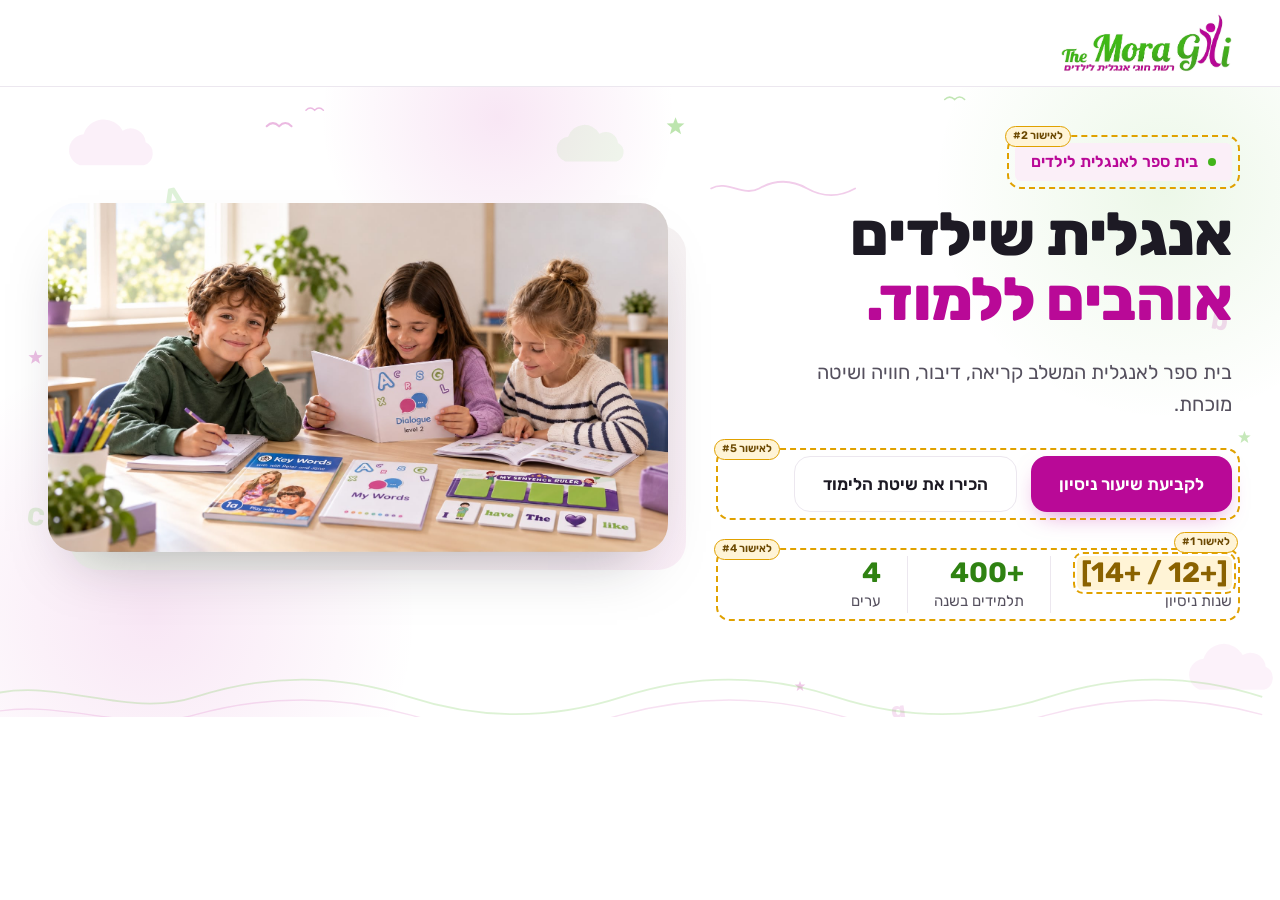
<file: index.html>
<!doctype html>
<html lang="he" dir="rtl">
<head>
  <meta charset="utf-8">
  <meta name="robots" content="noindex, nofollow">
  <meta name="viewport" content="width=device-width, initial-scale=1">
  <title>Mora Gili — אנגלית שילדים אוהבים ללמוד</title>
  <link rel="preconnect" href="https://fonts.googleapis.com">
  <link rel="preconnect" href="https://fonts.gstatic.com" crossorigin>
  <link href="https://fonts.googleapis.com/css2?family=Rubik:wght@400;500;600;700;800&amp;display=swap" rel="stylesheet">
  <link rel="stylesheet" href="styles.css">
</head>
<!-- Open-question markers («לאישור»): to hide them all, change the next line to <body class="hide-open"> -->
<body>

  <!-- Minimal header: logo only (as on the original site). No nav — nav items are not part of the section-1 brief. -->
  <header class="site-header">
    <div class="site-header__inner">
      <span class="site-header__logo-wrap">
        <img class="site-header__logo" src="assets/moragili-logo.png" width="2028" height="686"
             alt="The Mora Gili — רשת חוגי אנגלית לילדים">
      </span>
    </div>
  </header>

  <main>
    <!-- SECTION 1 — HERO -->
    <section class="hero" id="hero" aria-labelledby="hero-title">

      <!-- Subtle decorations: clouds, birds, letters, stars, wavy lines (spec: «בעדינות») -->
      <svg class="hero__deco" aria-hidden="true" focusable="false" viewBox="0 0 1440 760" preserveAspectRatio="xMidYMid slice">
        <defs>
          <radialGradient id="glowPurple" cx="50%" cy="50%" r="50%">
            <stop offset="0" stop-color="#B90997" stop-opacity=".10"/>
            <stop offset="1" stop-color="#B90997" stop-opacity="0"/>
          </radialGradient>
          <radialGradient id="glowGreen" cx="50%" cy="50%" r="50%">
            <stop offset="0" stop-color="#42B41A" stop-opacity=".10"/>
            <stop offset="1" stop-color="#42B41A" stop-opacity="0"/>
          </radialGradient>
          <path id="cloud" d="M20 44a18 18 0 0 1 4-35 24 24 0 0 1 44-4 17 17 0 0 1 26 13 14 14 0 0 1-2 26z"/>
          <path id="star" d="M0-10 2.6-3.2 10-3 4.2 1.6 6.2 9 0 4.8-6.2 9-4.2 1.6-10-3-2.6-3.2z"/>
          <path id="bird" d="M0 0q7-7 14 0q7-7 14 0" fill="none" stroke-width="2.2" stroke-linecap="round"/>
        </defs>

        <!-- soft brand glows (echo of the original site's blurred circles) -->
        <circle cx="1310" cy="140" r="260" fill="url(#glowGreen)"/>
        <circle cx="170" cy="620" r="300" fill="url(#glowPurple)"/>
        <circle cx="560" cy="60" r="200" fill="url(#glowPurple)"/>

        <!-- clouds -->
        <use href="#cloud" x="70" y="70" fill="#B90997" opacity=".06"/>
        <use href="#cloud" x="610" y="70" fill="#42B41A" opacity=".07" transform="scale(.8)" transform-origin="660 93"/>
        <use href="#cloud" x="1330" y="660" fill="#B90997" opacity=".05"/>

        <!-- birds -->
        <g stroke="#B90997" opacity=".28">
          <use href="#bird" x="300" y="70"/>
          <use href="#bird" x="340" y="52" transform="scale(.7)" transform-origin="354 52"/>
        </g>
        <g stroke="#42B41A" opacity=".32">
          <use href="#bird" x="1060" y="40" transform="scale(.8)" transform-origin="1074 40"/>
        </g>

        <!-- stars -->
        <use href="#star" x="760" y="70" fill="#42B41A" opacity=".35"/>
        <use href="#star" x="40" y="330" fill="#B90997" opacity=".25" transform="scale(.8)" transform-origin="40 330"/>
        <use href="#star" x="1400" y="420" fill="#42B41A" opacity=".3" transform="scale(.7)" transform-origin="1400 420"/>
        <use href="#star" x="900" y="700" fill="#B90997" opacity=".22" transform="scale(.6)" transform-origin="900 700"/>

        <!-- letters -->
        <g font-family="Rubik, Arial, sans-serif" font-weight="700">
          <text x="210" y="160" font-size="34" fill="#42B41A" opacity=".16" transform="rotate(-12 210 160)">A</text>
          <text x="1380" y="300" font-size="30" fill="#B90997" opacity=".14" transform="rotate(10 1380 300)">b</text>
          <text x="48" y="520" font-size="28" fill="#42B41A" opacity=".14" transform="rotate(8 48 520)">C</text>
          <text x="1020" y="735" font-size="26" fill="#B90997" opacity=".12" transform="rotate(-8 1020 735)">g</text>
        </g>

        <!-- wavy lines -->
        <path d="M-20 712c80-26 160 26 240 0s160-26 240 0 160 26 240 0 160-26 240 0 160 26 240 0 160-26 240 0" fill="none" stroke="#42B41A" stroke-width="2" opacity=".18"/>
        <path d="M-20 732c80-22 160 22 240 0s160-22 240 0 160 22 240 0 160-22 240 0 160 22 240 0 160-22 240 0" fill="none" stroke="#B90997" stroke-width="1.5" opacity=".12"/>
        <path d="M800 140c18-10 36 10 54 0s36-10 54 0 36 10 54 0" fill="none" stroke="#B90997" stroke-width="2" opacity=".2" stroke-linecap="round"/>
      </svg>

      <div class="hero__inner">

        <div class="hero__content">
          <p class="hero__eyebrow open-q" data-q="2"><span class="hero__eyebrow-dot" aria-hidden="true"></span>בית ספר לאנגלית לילדים</p>

          <h1 class="hero__title" id="hero-title">
            <span class="hero__title-line">אנגלית שילדים</span>
            <span class="hero__title-line hero__title-line--accent">אוהבים ללמוד.</span>
          </h1>

          <p class="hero__subtitle">בית ספר לאנגלית המשלב קריאה, דיבור, חוויה ושיטה מוכחת.</p>

          <div class="hero__actions open-q" data-q="5">
            <a class="btn btn--primary" href="#">לקביעת שיעור ניסיון</a>
            <a class="btn btn--secondary" href="#">הכירו את שיטת הלימוד</a>
          </div>

          <ul class="trust open-q" data-q="4" aria-label="נתוני אמון">
            <li class="trust__item">
              <strong class="trust__num trust__num--placeholder open-q" data-q="1"><span dir="ltr">[14+ / 12+]</span></strong>
              <span class="trust__label">שנות ניסיון</span>
            </li>
            <li class="trust__item">
              <strong class="trust__num"><span dir="ltr">400+</span></strong>
              <span class="trust__label">תלמידים בשנה</span>
            </li>
            <li class="trust__item">
              <strong class="trust__num">4</strong>
              <span class="trust__label">ערים</span>
            </li>
          </ul>
        </div>

        <figure class="hero__media">
          <span class="hero__media-backdrop" aria-hidden="true"></span>
          <img class="hero__img" src="assets/hero-three-kids.jpg" width="1672" height="941"
               alt="שלושה ילדים יושבים סביב שולחן בכיתה מוארת: ילד בסווטשירט ירוק נשען על ידו ומחייך למצלמה, ושתי ילדות קוראות יחד בספרי Mora Gili. על השולחן ספרי לימוד, כרטיסיות מילים באנגלית ועפרונות צבעוניים.">
        </figure>

      </div>
    </section>
  </main>

</body>
</html>
</file>
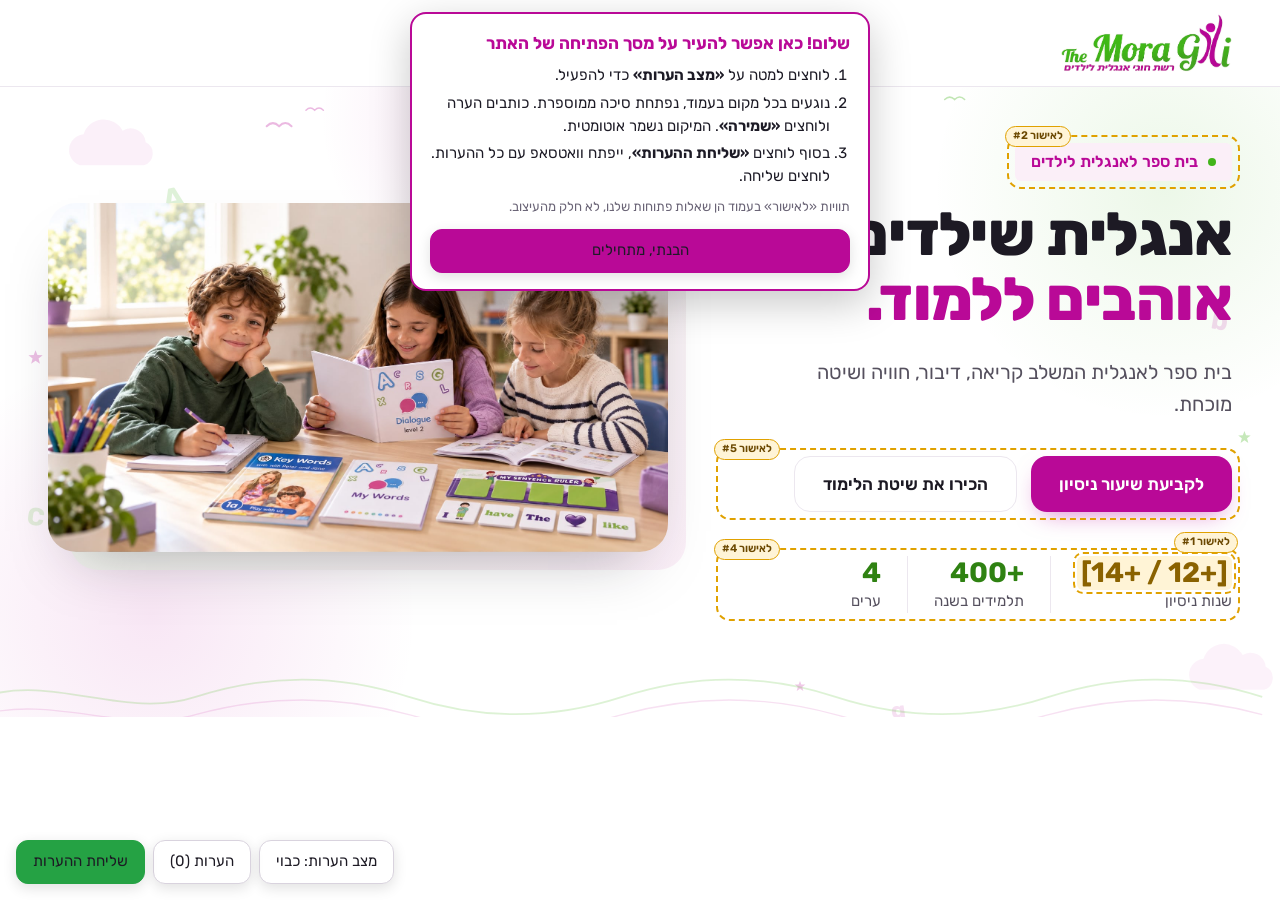
<file: review.html>
<!doctype html>
<html lang="he" dir="rtl">
<head>
  <meta charset="utf-8">
  <meta name="robots" content="noindex, nofollow">
  <meta name="viewport" content="width=device-width, initial-scale=1">
  <title>Mora Gili — אנגלית שילדים אוהבים ללמוד (גרסת הערות)</title>
  <link rel="preconnect" href="https://fonts.googleapis.com">
  <link rel="preconnect" href="https://fonts.gstatic.com" crossorigin>
  <link href="https://fonts.googleapis.com/css2?family=Rubik:wght@400;500;600;700;800&amp;display=swap" rel="stylesheet">
  <link rel="stylesheet" href="styles.css">
  <!-- Review layer (overlay only; does not change the design) -->
  <link rel="stylesheet" href="review.css">
</head>
<!-- Open-question markers («לאישור»): to hide them all, change the next line to <body class="hide-open"> -->
<body>

  <!-- Minimal header: logo only (as on the original site). No nav — nav items are not part of the section-1 brief. -->
  <header class="site-header">
    <div class="site-header__inner">
      <span class="site-header__logo-wrap">
        <img class="site-header__logo" src="assets/moragili-logo.png" width="2028" height="686"
             alt="The Mora Gili — רשת חוגי אנגלית לילדים">
      </span>
    </div>
  </header>

  <main>
    <!-- SECTION 1 — HERO -->
    <section class="hero" id="hero" aria-labelledby="hero-title">

      <!-- Subtle decorations: clouds, birds, letters, stars, wavy lines (spec: «בעדינות») -->
      <svg class="hero__deco" aria-hidden="true" focusable="false" viewBox="0 0 1440 760" preserveAspectRatio="xMidYMid slice">
        <defs>
          <radialGradient id="glowPurple" cx="50%" cy="50%" r="50%">
            <stop offset="0" stop-color="#B90997" stop-opacity=".10"/>
            <stop offset="1" stop-color="#B90997" stop-opacity="0"/>
          </radialGradient>
          <radialGradient id="glowGreen" cx="50%" cy="50%" r="50%">
            <stop offset="0" stop-color="#42B41A" stop-opacity=".10"/>
            <stop offset="1" stop-color="#42B41A" stop-opacity="0"/>
          </radialGradient>
          <path id="cloud" d="M20 44a18 18 0 0 1 4-35 24 24 0 0 1 44-4 17 17 0 0 1 26 13 14 14 0 0 1-2 26z"/>
          <path id="star" d="M0-10 2.6-3.2 10-3 4.2 1.6 6.2 9 0 4.8-6.2 9-4.2 1.6-10-3-2.6-3.2z"/>
          <path id="bird" d="M0 0q7-7 14 0q7-7 14 0" fill="none" stroke-width="2.2" stroke-linecap="round"/>
        </defs>

        <!-- soft brand glows (echo of the original site's blurred circles) -->
        <circle cx="1310" cy="140" r="260" fill="url(#glowGreen)"/>
        <circle cx="170" cy="620" r="300" fill="url(#glowPurple)"/>
        <circle cx="560" cy="60" r="200" fill="url(#glowPurple)"/>

        <!-- clouds -->
        <use href="#cloud" x="70" y="70" fill="#B90997" opacity=".06"/>
        <use href="#cloud" x="610" y="70" fill="#42B41A" opacity=".07" transform="scale(.8)" transform-origin="660 93"/>
        <use href="#cloud" x="1330" y="660" fill="#B90997" opacity=".05"/>

        <!-- birds -->
        <g stroke="#B90997" opacity=".28">
          <use href="#bird" x="300" y="70"/>
          <use href="#bird" x="340" y="52" transform="scale(.7)" transform-origin="354 52"/>
        </g>
        <g stroke="#42B41A" opacity=".32">
          <use href="#bird" x="1060" y="40" transform="scale(.8)" transform-origin="1074 40"/>
        </g>

        <!-- stars -->
        <use href="#star" x="760" y="70" fill="#42B41A" opacity=".35"/>
        <use href="#star" x="40" y="330" fill="#B90997" opacity=".25" transform="scale(.8)" transform-origin="40 330"/>
        <use href="#star" x="1400" y="420" fill="#42B41A" opacity=".3" transform="scale(.7)" transform-origin="1400 420"/>
        <use href="#star" x="900" y="700" fill="#B90997" opacity=".22" transform="scale(.6)" transform-origin="900 700"/>

        <!-- letters -->
        <g font-family="Rubik, Arial, sans-serif" font-weight="700">
          <text x="210" y="160" font-size="34" fill="#42B41A" opacity=".16" transform="rotate(-12 210 160)">A</text>
          <text x="1380" y="300" font-size="30" fill="#B90997" opacity=".14" transform="rotate(10 1380 300)">b</text>
          <text x="48" y="520" font-size="28" fill="#42B41A" opacity=".14" transform="rotate(8 48 520)">C</text>
          <text x="1020" y="735" font-size="26" fill="#B90997" opacity=".12" transform="rotate(-8 1020 735)">g</text>
        </g>

        <!-- wavy lines -->
        <path d="M-20 712c80-26 160 26 240 0s160-26 240 0 160 26 240 0 160-26 240 0 160 26 240 0 160-26 240 0" fill="none" stroke="#42B41A" stroke-width="2" opacity=".18"/>
        <path d="M-20 732c80-22 160 22 240 0s160-22 240 0 160 22 240 0 160-22 240 0 160 22 240 0 160-22 240 0" fill="none" stroke="#B90997" stroke-width="1.5" opacity=".12"/>
        <path d="M800 140c18-10 36 10 54 0s36-10 54 0 36 10 54 0" fill="none" stroke="#B90997" stroke-width="2" opacity=".2" stroke-linecap="round"/>
      </svg>

      <div class="hero__inner">

        <div class="hero__content">
          <p class="hero__eyebrow open-q" data-q="2"><span class="hero__eyebrow-dot" aria-hidden="true"></span>בית ספר לאנגלית לילדים</p>

          <h1 class="hero__title" id="hero-title">
            <span class="hero__title-line">אנגלית שילדים</span>
            <span class="hero__title-line hero__title-line--accent">אוהבים ללמוד.</span>
          </h1>

          <p class="hero__subtitle">בית ספר לאנגלית המשלב קריאה, דיבור, חוויה ושיטה מוכחת.</p>

          <div class="hero__actions open-q" data-q="5">
            <a class="btn btn--primary" href="#">לקביעת שיעור ניסיון</a>
            <a class="btn btn--secondary" href="#">הכירו את שיטת הלימוד</a>
          </div>

          <ul class="trust open-q" data-q="4" aria-label="נתוני אמון">
            <li class="trust__item">
              <strong class="trust__num trust__num--placeholder open-q" data-q="1"><span dir="ltr">[14+ / 12+]</span></strong>
              <span class="trust__label">שנות ניסיון</span>
            </li>
            <li class="trust__item">
              <strong class="trust__num"><span dir="ltr">400+</span></strong>
              <span class="trust__label">תלמידים בשנה</span>
            </li>
            <li class="trust__item">
              <strong class="trust__num">4</strong>
              <span class="trust__label">ערים</span>
            </li>
          </ul>
        </div>

        <figure class="hero__media">
          <span class="hero__media-backdrop" aria-hidden="true"></span>
          <img class="hero__img" src="assets/hero-three-kids.jpg" width="1672" height="941"
               alt="שלושה ילדים יושבים סביב שולחן בכיתה מוארת: ילד בסווטשירט ירוק נשען על ידו ומחייך למצלמה, ושתי ילדות קוראות יחד בספרי Mora Gili. על השולחן ספרי לימוד, כרטיסיות מילים באנגלית ועפרונות צבעוניים.">
        </figure>

      </div>
    </section>
  </main>

  <script src="review.js"></script>
</body>
</html>
</file>
<file: styles.css>
/* Mora Gili — Section 1 (Hero)
   Brand colors sampled from assets/moragili-logo.png (median of opaque logo pixels):
   green  #42B41A  ("The Mora")
   purple #B90997  ("Gili" figure + tagline)
   Darker/lighter tints below are derived from those two values. */

:root {
  --brand-purple: #B90997;
  --brand-purple-dark: #94077A;   /* derived: hover / pressed */
  --brand-purple-tint: #FBEFF8;   /* derived: soft surfaces */
  --brand-green: #42B41A;
  --brand-green-dark: #2F8212;    /* derived: green used as text (contrast on white) */
  --brand-green-tint: #EEF8EA;
  --white: #FFFFFF;
  --ink: #1D1A24;
  --ink-soft: #55505E;
  --line: #ECE7EF;

  --font: "Rubik", "Assistant", "Heebo", "Arial Hebrew", "Segoe UI", Arial, sans-serif;
  --radius-lg: 28px;
  --container: 1320px;
  --gutter: 48px;
}

*, *::before, *::after { box-sizing: border-box; }

html { -webkit-text-size-adjust: 100%; }

body {
  margin: 0;
  font-family: var(--font);
  color: var(--ink);
  background: var(--white);
  line-height: 1.5;
  -webkit-font-smoothing: antialiased;
}

img { max-width: 100%; display: block; }

/* ---------- Header (logo only) ---------- */
.site-header {
  position: relative;
  z-index: 2;
  background: var(--white);
  border-bottom: 1px solid var(--line);
}
.site-header__inner {
  max-width: var(--container);
  margin: 0 auto;
  padding: 14px var(--gutter);
  display: flex;
  align-items: center;
}
.site-header__logo {
  height: 58px;
  width: auto;
}

/* ---------- Hero ---------- */
.hero {
  position: relative;
  overflow: hidden;
  isolation: isolate;
  padding: 56px 0 104px;
  background: var(--white);
}

.hero__deco {
  position: absolute;
  inset: 0;
  width: 100%;
  height: 100%;
  z-index: -1;
  pointer-events: none;
}

.hero__inner {
  max-width: var(--container);
  margin: 0 auto;
  padding: 0 var(--gutter);
  display: grid;
  grid-template-columns: minmax(0, 1fr) minmax(0, 1.22fr);
  gap: 56px;
  align-items: center;
}

.hero__content { position: relative; }

.hero__eyebrow {
  display: inline-flex;
  align-items: center;
  gap: 10px;
  margin: 0 0 22px;
  padding: 7px 16px;
  border-radius: 999px;
  background: var(--brand-purple-tint);
  color: var(--brand-purple);
  font-size: 1rem;
  font-weight: 600;
}
.hero__eyebrow-dot {
  width: 8px;
  height: 8px;
  border-radius: 50%;
  background: var(--brand-green);
  flex: none;
}

.hero__title {
  margin: 0;
  font-size: clamp(2.4rem, 4.7vw, 4.5rem);
  font-weight: 800;
  line-height: 1.08;
  letter-spacing: -0.01em;
  color: var(--ink);
}
.hero__title-line { display: block; }
.hero__title-line--accent { color: var(--brand-purple); }

.hero__subtitle {
  margin: 24px 0 0;
  max-width: 32ch;
  font-size: clamp(1.125rem, 1.55vw, 1.375rem);
  font-weight: 400;
  line-height: 1.6;
  color: var(--ink-soft);
}

.hero__actions {
  display: flex;
  flex-wrap: wrap;
  gap: 14px;
  margin-top: 36px;
}

.btn {
  display: inline-flex;
  align-items: center;
  justify-content: center;
  min-height: 56px;
  padding: 0 28px;
  border-radius: 16px;
  font-family: inherit;
  font-size: 1.0625rem;
  font-weight: 600;
  text-decoration: none;
  transition: background-color .2s ease, color .2s ease, box-shadow .2s ease, transform .2s ease;
}
.btn:focus-visible {
  outline: 3px solid var(--brand-green);
  outline-offset: 3px;
}
.btn--primary {
  background: var(--brand-purple);
  color: var(--white);
  box-shadow: 0 10px 24px -10px rgba(185, 9, 151, .55);
}
.btn--primary:hover { background: var(--brand-purple-dark); transform: translateY(-1px); }
.btn--secondary {
  background: var(--white);
  color: var(--ink);
  border: 1.5px solid var(--line);
}
.btn--secondary:hover { border-color: var(--brand-purple); color: var(--brand-purple); }

/* Trust figures — «14+ שנות ניסיון | 400+ תלמידים בשנה | 4 ערים» */
.trust {
  list-style: none;
  display: flex;
  flex-wrap: wrap;
  margin: 44px 0 0;
  padding: 0;
}
.trust__item {
  display: flex;
  flex-direction: column;
  padding-inline: 26px;
  border-inline-start: 1px solid var(--line);
}
.trust__item:first-child { padding-inline-start: 0; border-inline-start: 0; }
.trust__num {
  font-size: 1.75rem;
  font-weight: 700;
  line-height: 1.2;
  color: var(--brand-green-dark);
}
.trust__label {
  font-size: .9375rem;
  color: var(--ink-soft);
}

/* Image — shown whole (never cropped), so faces and Mora Gili books stay visible */
.hero__media {
  position: relative;
  margin: 0;
}
.hero__media-backdrop {
  position: absolute;
  inset: 22px -18px -18px 22px;
  border-radius: var(--radius-lg);
  background: linear-gradient(135deg, var(--brand-green-tint), var(--brand-purple-tint));
  z-index: 0;
}
.hero__img {
  position: relative;
  z-index: 1;
  width: 100%;
  height: auto;
  border-radius: var(--radius-lg);
  box-shadow: 0 30px 60px -30px rgba(29, 26, 36, .35);
}

/* ---------- Open-question markers («לאישור») ----------
   Hide all: <body class="hide-open">. Outline + absolutely-positioned label → no layout shift. */
.open-q {
  position: relative;
  outline: 2px dashed #E0A100;
  outline-offset: 6px;
  border-radius: 6px;
}
.open-q::after {
  content: "לאישור #" attr(data-q);
  position: absolute;
  top: -17px;
  inset-inline-end: -10px;
  z-index: 5;
  padding: 1px 7px;
  border: 1px solid #E0A100;
  border-radius: 999px;
  background: #FFF4D6;
  color: #6B4800;
  font: 600 11px/1.5 var(--font);
  letter-spacing: 0;
  white-space: nowrap;
  pointer-events: none;
}
.open-q--logo, .site-header__logo-wrap { display: inline-block; }
.open-q--logo::after { top: 50%; inset-inline-end: auto; right: calc(100% + 12px); transform: translateY(-50%); }
.trust .open-q::after { top: -24px; inset-inline-end: auto; inset-inline-start: -6px; }
.trust__num--placeholder { color: #8A6200; background: #FFF4D6; border-radius: 6px; padding: 0 4px; outline-offset: 2px; }

body.hide-open .open-q { outline: none; }
body.hide-open .open-q::after { display: none; }
body.hide-open .trust__num--placeholder { color: var(--brand-green-dark); background: none; padding: 0; }

/* ---------- Responsive ---------- */
@media (max-width: 1100px) {
  .hero__inner { gap: 40px; }
  .trust__item { padding-inline: 18px; }
}

@media (max-width: 900px) {
  :root { --gutter: 20px; }
  .site-header__inner { padding-block: 10px; }
  .site-header__logo { height: 44px; }

  .hero { padding: 28px 0 72px; }
  /* Mobile order: eyebrow → headline → subtitle → image → buttons → trust,
     so image + headline + buttons are all in the first screen. */
  .hero__inner {
    display: flex;
    flex-direction: column;
    align-items: stretch;
    gap: 0;
  }
  .hero__content { display: contents; }
  .hero__eyebrow { order: 1; align-self: flex-start; margin-bottom: 18px; }
  .hero__title { order: 2; }
  .hero__subtitle { order: 3; margin-top: 14px; max-width: none; }
  .hero__media { order: 4; margin-top: 28px; }
  .hero__actions { order: 5; margin-top: 36px; }
  .trust { order: 6; }
  .hero__actions .btn { flex: 1 1 100%; }
  .trust { margin-top: 32px; }
  .hero__media-backdrop { inset: 12px -8px -10px 10px; }
  .hero__img { border-radius: 20px; }
}

@media (max-width: 420px) {
  .hero__eyebrow { font-size: .9375rem; }
  .trust__item { padding-inline: 14px; }
  .trust__num { font-size: 1.4rem; }
  .trust__label { font-size: .875rem; }
}

@media (prefers-reduced-motion: reduce) {
  .btn { transition: none; }
  .btn--primary:hover { transform: none; }
}
</file>
<file: review.css>
/* Review / comment layer — Mora Gili section 1.
   Everything here is namespaced "mgr-" and is either position:fixed or position:absolute
   on top of the page, so the Hero design itself is never re-laid-out. */

.mgr-ui, .mgr-ui * { box-sizing: border-box; }
.mgr-ui {
  font: 400 15px/1.45 "Rubik", "Assistant", "Heebo", Arial, sans-serif;
  color: #1D1A24;
  direction: rtl;
  text-align: right;
  letter-spacing: 0;
}
.mgr-ui button, .mgr-ui input, .mgr-ui textarea { font: inherit; color: inherit; }

/* cursor only — no geometry change */
html.mgr-commenting, html.mgr-commenting * { cursor: crosshair !important; }
html.mgr-commenting .mgr-ui, html.mgr-commenting .mgr-ui * { cursor: auto !important; }
html.mgr-commenting .mgr-ui button, html.mgr-commenting .mgr-pin { cursor: pointer !important; }

/* ---------- pin layer (document coordinates) ---------- */
.mgr-layer {
  position: absolute;
  top: 0;
  left: 0;
  width: 0;
  height: 0;
  overflow: visible;
  z-index: 2147483000;
}
.mgr-pin {
  position: absolute;
  width: 34px;
  height: 34px;
  margin: -41px 0 0 -17px;          /* rotated tip (≈24px below centre) sits on the clicked point */
  padding: 0;
  border: 2px solid #fff;
  border-radius: 50% 50% 50% 0;
  transform: rotate(-45deg);
  background: #E0A100;
  box-shadow: 0 4px 12px rgba(0, 0, 0, .3);
  display: flex;
  align-items: center;
  justify-content: center;
  touch-action: manipulation;
}
.mgr-pin::before {                   /* invisible 44px touch target */
  content: "";
  position: absolute;
  inset: -6px;
}
.mgr-pin__n {
  transform: rotate(45deg);
  color: #1D1A24;
  font: 700 13px/1 "Rubik", Arial, sans-serif;
}
.mgr-pin--draft { background: #B90997; }
.mgr-pin--draft .mgr-pin__n { color: #fff; }
.mgr-pin--detached { background: #9A96A0; }
.mgr-pin--flash { animation: mgr-flash 1.4s ease-out 1; }
@keyframes mgr-flash {
  0%   { box-shadow: 0 0 0 0 rgba(185, 9, 151, .7); }
  70%  { box-shadow: 0 0 0 22px rgba(185, 9, 151, 0); }
  100% { box-shadow: 0 4px 12px rgba(0, 0, 0, .3); }
}
.mgr-target-outline {
  position: absolute;
  pointer-events: none;
  border: 2px solid #B90997;
  border-radius: 6px;
  background: rgba(185, 9, 151, .06);
}

/* ---------- toolbar ---------- */
.mgr-toolbar {
  position: fixed;
  left: 16px;
  bottom: 16px;
  z-index: 2147483100;
  display: flex;
  gap: 8px;
  flex-wrap: wrap;
  direction: rtl;
  pointer-events: none;              /* only the buttons catch clicks */
}
.mgr-toolbar > * { pointer-events: auto; }
.mgr-btn {
  min-height: 44px;
  min-width: 44px;
  padding: 0 16px;
  border: 1px solid #D9D3DE;
  border-radius: 12px;
  background: #fff;
  font-weight: 600;
  box-shadow: 0 4px 14px rgba(0, 0, 0, .12);
  cursor: pointer;
}
.mgr-btn:focus-visible { outline: 3px solid #42B41A; outline-offset: 2px; }
.mgr-btn--mode[aria-pressed="true"] { background: #B90997; border-color: #B90997; color: #fff; }
.mgr-btn--primary { background: #B90997; border-color: #B90997; color: #fff; }
.mgr-btn--danger { color: #B3261E; }
.mgr-btn--small { min-height: 44px; padding: 0 12px; font-size: 14px; box-shadow: none; }

.mgr-hint {
  position: fixed;
  top: 12px;
  left: 50%;
  transform: translateX(-50%);
  z-index: 2147483100;
  padding: 8px 16px;
  border-radius: 999px;
  background: #1D1A24;
  color: #fff;
  font-size: 14px;
  box-shadow: 0 4px 14px rgba(0, 0, 0, .2);
  pointer-events: none;
  white-space: nowrap;
}
.mgr-hint[hidden] { display: none; }

/* ---------- panel (side on desktop, bottom sheet on mobile) ---------- */
.mgr-panel {
  position: fixed;
  top: 16px;
  left: 16px;
  bottom: 80px;
  width: 360px;
  z-index: 2147483050;
  display: flex;
  flex-direction: column;
  background: #fff;
  border: 1px solid #E6E0EA;
  border-radius: 16px;
  box-shadow: 0 18px 50px rgba(0, 0, 0, .18);
  overflow: hidden;
}
.mgr-panel[hidden] { display: none; }
.mgr-panel__head {
  display: flex;
  align-items: center;
  justify-content: space-between;
  gap: 8px;
  padding: 10px 14px;
  border-bottom: 1px solid #EEE9F1;
}
.mgr-panel__title { margin: 0; font-size: 16px; font-weight: 700; }
.mgr-panel__name {
  display: flex;
  flex-direction: column;
  gap: 4px;
  padding: 10px 14px;
  border-bottom: 1px solid #EEE9F1;
  font-size: 13px;
  color: #55505E;
}
.mgr-input, .mgr-textarea {
  width: 100%;
  min-height: 44px;
  padding: 10px 12px;
  border: 1px solid #D9D3DE;
  border-radius: 10px;
  background: #fff;
  font-size: 16px;                   /* ≥16px avoids iOS zoom-on-focus */
}
.mgr-textarea { min-height: 110px; resize: vertical; }
.mgr-input:focus, .mgr-textarea:focus { outline: 2px solid #B90997; outline-offset: 0; border-color: #B90997; }
.mgr-list {
  list-style: none;
  margin: 0;
  padding: 8px;
  overflow-y: auto;
  flex: 1 1 auto;
}
.mgr-empty { padding: 18px 10px; color: #77717F; font-size: 14px; }
.mgr-item {
  display: block;
  width: 100%;
  margin: 0 0 6px;
  padding: 10px 12px;
  border: 1px solid #EEE9F1;
  border-radius: 12px;
  background: #FCFAFD;
  text-align: right;
  cursor: pointer;
}
.mgr-item:hover, .mgr-item:focus-visible { border-color: #B90997; outline: none; }
.mgr-item__n {
  display: inline-block;
  min-width: 24px;
  margin-left: 6px;
  padding: 0 6px;
  border-radius: 999px;
  background: #E0A100;
  font-weight: 700;
  font-size: 13px;
  text-align: center;
}
.mgr-item__text { white-space: pre-wrap; word-break: break-word; }
.mgr-item__meta { display: block; margin-top: 4px; font-size: 12px; color: #77717F; word-break: break-word; }
.mgr-panel__foot {
  display: flex;
  flex-wrap: wrap;
  gap: 6px;
  padding: 10px 14px;
  border-top: 1px solid #EEE9F1;
}

/* ---------- editor popover ---------- */
.mgr-editor {
  position: fixed;
  z-index: 2147483200;
  width: 320px;
  max-width: calc(100vw - 24px);
  padding: 12px;
  background: #fff;
  border: 1px solid #E6E0EA;
  border-radius: 14px;
  box-shadow: 0 18px 50px rgba(0, 0, 0, .25);
}
.mgr-editor[hidden] { display: none; }
.mgr-editor__title { margin: 0 0 4px; font-size: 15px; font-weight: 700; }
.mgr-editor__where { margin: 0 0 8px; font-size: 12px; color: #77717F; word-break: break-word; }
.mgr-editor__row { display: flex; gap: 6px; margin-top: 10px; flex-wrap: wrap; }

/* ---------- fallback copy dialog ---------- */
.mgr-modal {
  position: fixed;
  inset: 0;
  z-index: 2147483300;
  display: flex;
  align-items: center;
  justify-content: center;
  padding: 16px;
  background: rgba(20, 16, 24, .45);
}
.mgr-modal[hidden] { display: none; }
.mgr-modal__box {
  width: min(560px, 100%);
  padding: 16px;
  background: #fff;
  border-radius: 16px;
}
.mgr-modal__box .mgr-textarea { min-height: 260px; font-size: 14px; }

.mgr-toast {
  position: fixed;
  bottom: 76px;
  left: 16px;
  z-index: 2147483300;
  padding: 10px 14px;
  border-radius: 10px;
  background: #1D1A24;
  color: #fff;
  font-size: 14px;
}
.mgr-toast[hidden] { display: none; }

@media (max-width: 700px) {
  .mgr-toolbar { left: 10px; right: 10px; bottom: 10px; justify-content: flex-start; }
  .mgr-panel {
    top: auto;
    left: 0;
    right: 0;
    bottom: 0;
    width: auto;
    max-height: 62vh;
    border-radius: 18px 18px 0 0;
    padding-bottom: 64px;            /* room for the toolbar */
  }
  .mgr-editor {
    left: 8px !important;
    right: 8px !important;
    top: auto !important;
    bottom: 8px !important;
    width: auto;
    max-width: none;
  }
  .mgr-hint { white-space: normal; text-align: center; width: max-content; max-width: calc(100vw - 24px); }
  .mgr-toast { bottom: 70px; left: 10px; right: 10px; }
}

@media (prefers-reduced-motion: reduce) {
  .mgr-pin--flash { animation: none; outline: 3px solid #B90997; }
}

/* --- WhatsApp send + intro banner (added 2026-10-09) --- */
.mgr-btn--send { background: #25A244; border-color: #25A244; color: #fff; font-weight: 700; }
.mgr-btn--send:hover { background: #1e8a39; }
.mgr-intro { position: fixed; z-index: 2147483600; top: 12px; left: 50%; transform: translateX(-50%);
  width: min(92vw, 460px); background: #fff; color: #1d1b26; border: 2px solid #B90997; border-radius: 16px;
  box-shadow: 0 12px 40px rgba(0,0,0,.22); padding: 16px 18px; direction: rtl; text-align: right;
  font: 15px/1.55 Rubik, Arial, sans-serif; }
.mgr-intro[hidden] { display: none; }
.mgr-intro__title { margin: 0 0 8px; font-weight: 700; font-size: 17px; color: #B90997; }
.mgr-intro__list { margin: 0 0 8px; padding-inline-start: 20px; }
.mgr-intro__list li { margin-bottom: 4px; }
.mgr-intro__note { margin: 0 0 12px; font-size: 13px; color: #6b6577; }
.mgr-intro .mgr-btn { width: 100%; min-height: 44px; }
</file>
